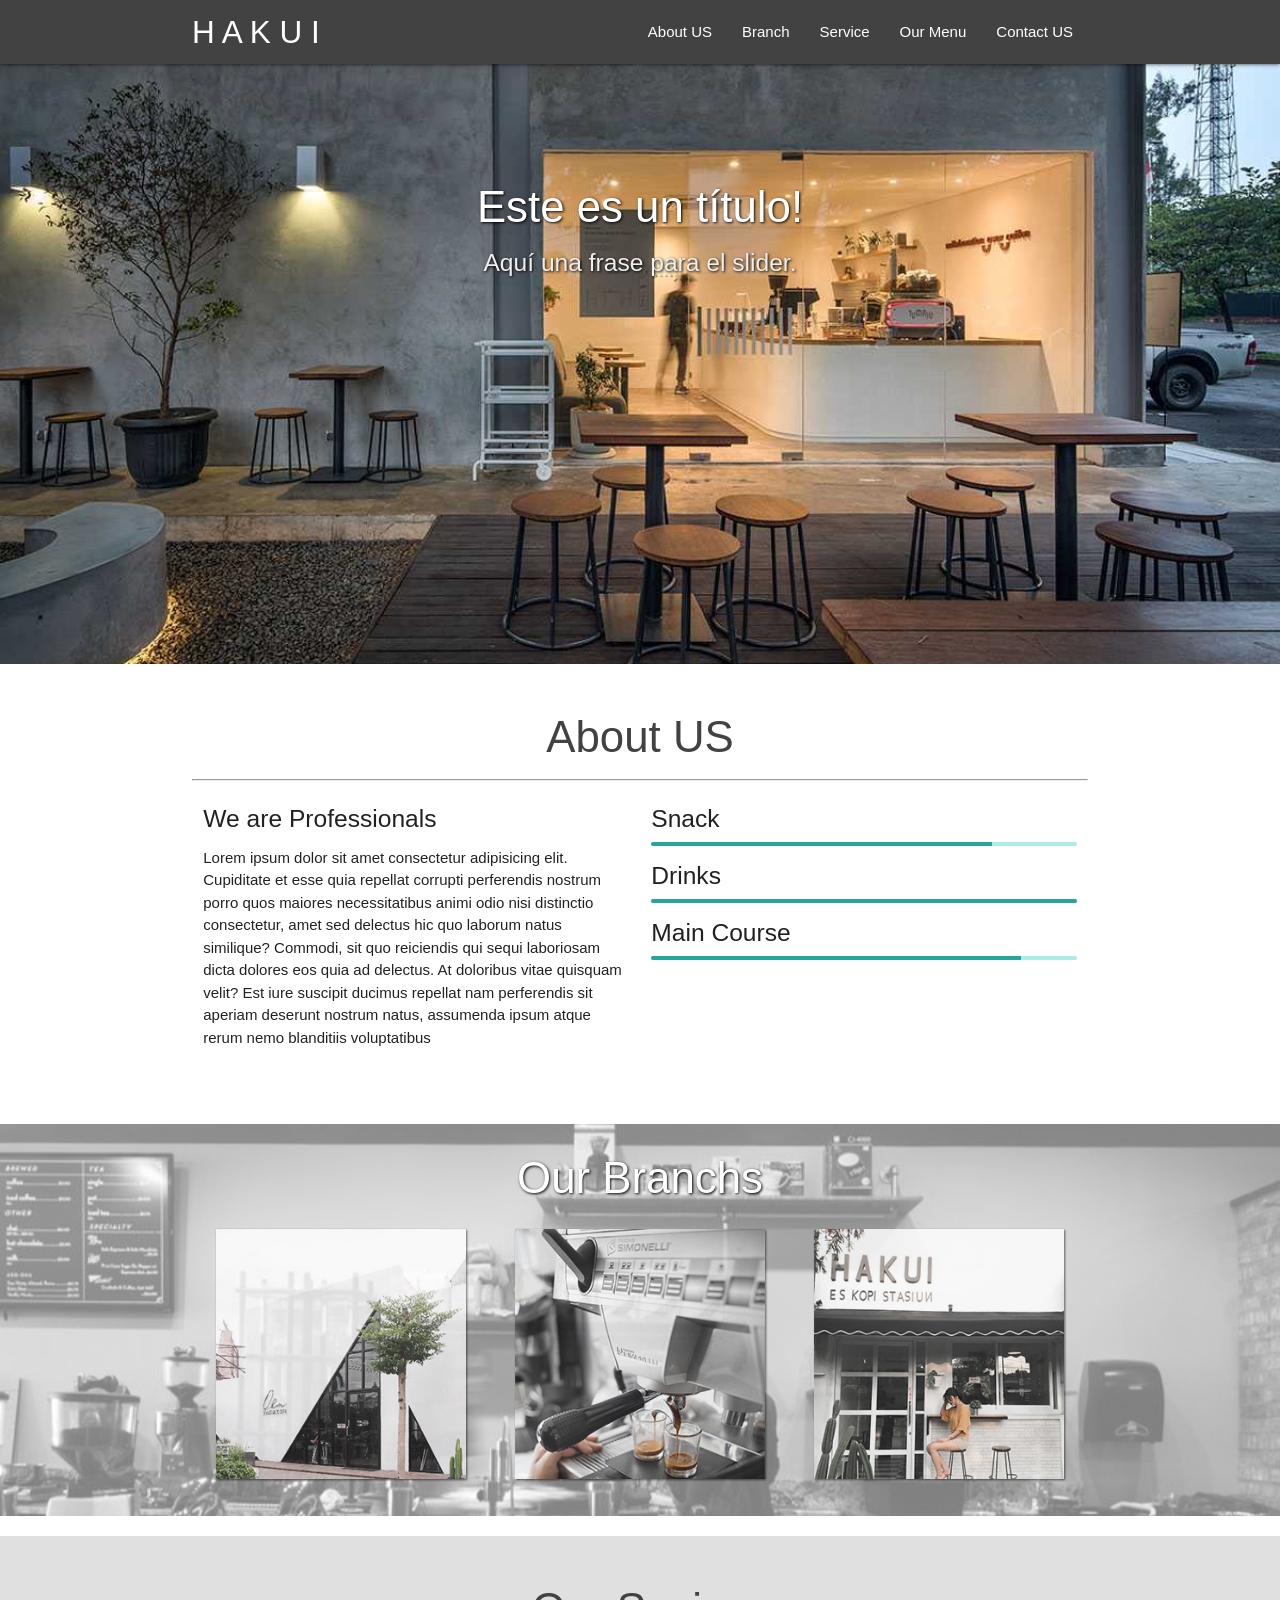
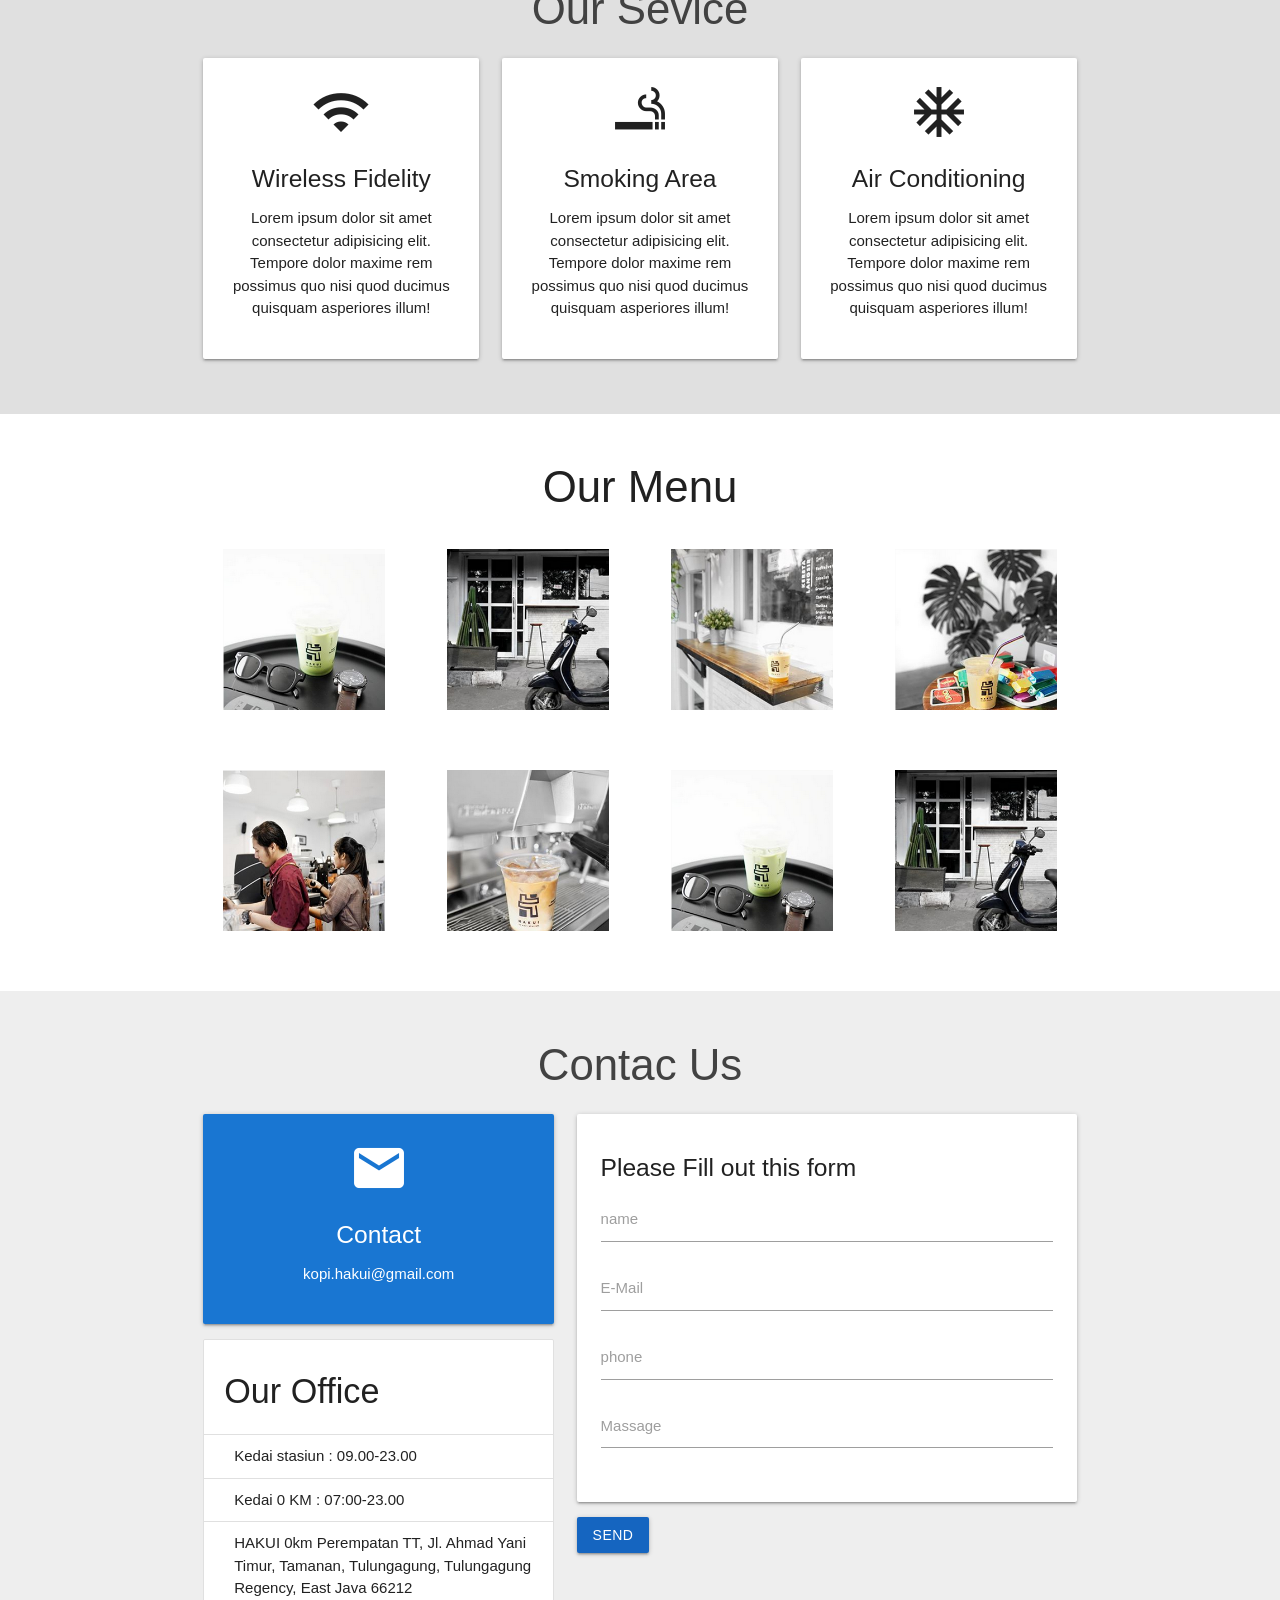
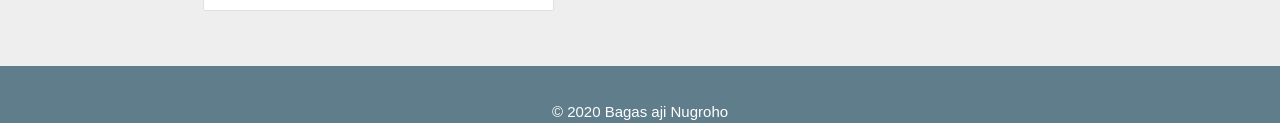
<file: index.html>
<!DOCTYPE html>
<html>

<head>

    <!--Import Google Icon Font-->
    <link href="https://fonts.googleapis.com/icon?family=Material+Icons" rel="stylesheet">
    <!--Import materialize.css-->
    <link type="text/css" rel="stylesheet" href="css/materialize.min.css" media="screen,projection" />
    <style>



    </style>
    <link rel="stylesheet" href="css/cssku.css">
    <!--Let browser know website is optimized for mobile-->
    <meta name="viewport" content="width=device-width, initial-scale=1.0" />
    <title>H A K U I</title>
</head>
<!-- navbar -->

<div class="navbar-fixed scrollspy" id="hm">
    <nav class=" grey darken-3">
        <div class="container">
            <div class="nav-wrapper">
                <a href="#hm" class="brand-logo">H A K U I</a>
                <a href="#" data-target="mobile-nav" class="sidenav-trigger"><i class="material-icons">menu</i></a>
                <ul class="right hide-on-med-and-down">
                    <li><a href="#about">About US</a></li>
                    <li><a href="#cl">Branch</a></li>
                    <li><a href="#service">Service</a></li>
                    <li><a href="#port">Our Menu</a></li>
                    <li><a href="#cont">Contact US</a></li>
                </ul>
            </div>
        </div>
    </nav>
</div>
<ul class="sidenav" id="mobile-nav">
    <li><a href="#about">About US</a></li>
    <li><a href="#cl">Branch</a></li>
    <li><a href="#service">Service</a></li>
    <li><a href="#port">Our Menu</a></li>
    <li><a href="#cont">Contact US</a></li>
</ul>

<!-- navbar e -->



<div class="slider">
    <ul class="slides">
        <li>
            <img src="img/back.jpg">
            <div class="caption center-align">
                <h3>Este es un título!</h3>
                <h5 class="light grey-text text-lighten-3">Aquí una frase para el slider.</h5>
            </div>
        </li>
        <li>
            <img src="img/back1.jpg">
            <div class="caption left-align">
                <h3>Este es un título!</h3>
                <h5 class="light grey-text text-lighten-3">Aquí una frase para el slider.</h5>
            </div>
        </li>
        <li>
            <img src="img/back2.jpg">
            <div class="caption left-align">
                <h3>Este es un título!</h3>
                <h5 class="light grey-text text-lighten-3">Aquí una frase para el slider.</h5>
            </div>
        </li>

    </ul>
</div>

<!-- about  -->
<section id="about" class="about scrollspy">
    <div class="container">
        <div class="row">
            <h3 class="center light grey-text text-darken-3">About US</h3>
            <hr>

            <div class="col m6 light">
                <h5>We are Professionals</h5>
                <p>Lorem ipsum dolor sit amet consectetur adipisicing elit. Cupiditate et esse quia repellat corrupti
                    perferendis nostrum porro quos maiores necessitatibus animi odio nisi distinctio consectetur, amet
                    sed
                    delectus hic quo laborum natus similique? Commodi, sit quo reiciendis qui sequi laboriosam dicta
                    dolores
                    eos quia ad delectus. At doloribus vitae quisquam velit? Est iure suscipit ducimus repellat nam
                    perferendis sit aperiam deserunt nostrum natus, assumenda ipsum atque rerum nemo blanditiis
                    voluptatibus
                </p>
            </div>
            <div class="col m6 light">
                <h5>Snack</h5>
                <div class="progress">
                    <div class="determinate" style="width: 80%;"></div>
                </div>
                <h5>Drinks</h5>
                <div class="progress">
                    <div class="determinate" style="width: 100%;"></div>
                </div>
                <h5>Main Course </h5>
                <div class="progress">
                    <div class="determinate" style="width: 87%;"></div>
                </div>
            </div>
        </div>
    </div>
</section>


<!-- client -->
<section class="cl scrollspy" id="cl">
    <div class="parallax-container">
        <div class="parallax"><img src="img/back3.jpg"></div>
        <div class="container clients">
            <h3 class=" center light white-text">Our Branchs</h3>
            <div class="row">
                <div class="col xl4 l6 m12 s12   center">
                    <img src="img/baranch1.jpg" alt="">
                </div>
                <div class="col xl4 l6 m12 s12 center">
                    <img src="img/branch3.jpg" alt="">
                </div>
                <div class="col xl4 l12 m12 s12 center">
                    <img src="img/baranch2.jpg" alt="">
                </div>
            </div>
        </div>
    </div>
</section>
<!-- client end -->

<!-- service -->
<section id="service" class="service grey lighten-2 scrollspy">
    <div class="container">
        <div class="row">
            <h3 class="light center grey-text text-darken-3">Our Sevice</h3>

            <div class="col xl4 l4 m6 s12">
                <div class="card-panel center">
                    <i class="material-icons medium">wifi</i>
                    <h5>Wireless Fidelity</h5>
                    <p>Lorem ipsum dolor sit amet consectetur adipisicing elit. Tempore dolor maxime rem possimus quo
                        nisi quod ducimus quisquam asperiores illum!</p>
                </div>
            </div>
            <div class="col xl4 l4 m6 s12">
                <div class="card-panel center">
                    <i class="material-icons medium">smoking_rooms</i>
                    <h5>Smoking Area</h5>
                    <p>Lorem ipsum dolor sit amet consectetur adipisicing elit. Tempore dolor maxime rem possimus quo
                        nisi quod ducimus quisquam asperiores illum!</p>
                </div>
            </div>
            <div class="col xl4 l4 m12 s12">
                <div class="card-panel center">
                    <i class="material-icons medium">ac_unit</i>
                    <h5>Air Conditioning</h5>
                    <p>Lorem ipsum dolor sit amet consectetur adipisicing elit. Tempore dolor maxime rem possimus quo
                        nisi quod ducimus quisquam asperiores illum!</p>
                </div>
            </div>
        </div>
    </div>
</section>
<!-- end service -->
<!-- port -->
<section id="port" class="port scrollspy">
    <div class="container">
        <h3 class="light center gray-text darken-3">Our Menu</h3>
        <div class="row">
            <div class="col l3 m6 s6">
                <img class="responsive-img materialboxed" src="img/port/1.PNG" alt="">
            </div>
            <div class="col l3 m6 s6">
                <img class="responsive-img materialboxed" src="img/port/2.PNG" alt="">
            </div>
            <div class="col l3 m6 s6">
                <img class="responsive-img materialboxed" src="img/port/3.PNG" alt="">
            </div>
            <div class="col l3 m6 s6">
                <img class="responsive-img materialboxed" src="img/port/4.PNG" alt="">
            </div>
        </div>
        <div class="row ">
            <div class="col l3 m6 s6">
                <img class="responsive-img materialboxed" src="img/port/5.PNG" alt="">
            </div>
            <div class="col l3 m6 s6">
                <img class="responsive-img materialboxed" src="img/port/6.PNG" alt="">
            </div>
            <div class="col l3 m6 s6">
                <img class="responsive-img materialboxed" src="img/port/1.PNG" alt="">
            </div>
            <div class="col l3 m6 s6">
                <img class="responsive-img materialboxed" src="img/port/2.PNG" alt="">
            </div>
        </div>
    </div>
</section>

<!-- port end -->
<!-- cont -->
<section id="cont" class="cont grey lighten-3 scrollspy">
    <div class="container ">
        <h3 class="light center grey-text text-darken-3">Contac Us</h3>
        <div class="row">
            <div class="col m5 s12">
                <div class="card-panel blue darken-2 center white-text">
                    <i class="material-icons medium ">email</i>
                    <h5>Contact</h5>
                    <p>kopi.hakui@gmail.com</p>
                </div>
                <ul class="collection with-header">
                    <li class="collection-header">
                        <h4>Our Office</h4>
                    </li>
                    <li class="collection-item">Kedai stasiun : 09.00-23.00
                    </li>
                    <li class="collection-item">Kedai 0 KM : 07:00-23.00 </li>
                    <li class="collection-item">HAKUI 0km Perempatan TT, Jl. Ahmad Yani Timur, Tamanan, Tulungagung,
                        Tulungagung Regency, East Java 66212</li>
                </ul>
            </div>
            <div class="col m7 s12">
                <form action="" method="get">
                    <div class="card-panel">
                        <h5>Please Fill out this form</h5>
                        <div class="input-field">
                            <input type="text" name="name" id="name" required>
                            <label for="name">name</label>
                        </div>
                        <div class="input-field">
                            <input type="email" name="email" id="email" class="validate" required>
                            <label for="email">E-Mail</label>
                        </div>
                        <div class="input-field">
                            <input type="text" name="phone" id="phone" required>
                            <label for="phone">phone</label>
                        </div>
                        <div class="input-field">
                            <textarea name="massage" id="massage" cols="10" class="materialize-textarea" rows="10"
                                required></textarea>
                            <label for="massage">Massage</label>
                        </div>
                    </div>
                    <button type="submit" class="btn blue darken-3">Send</button>
                </form>
            </div>
        </div>
    </div>
</section>

<!-- cont eend -->
<footer class="page-footer blue-grey center">

    <P>&copy; 2020 Bagas aji Nugroho</P>

</footer>

<!-- footer -->

<!-- end footer -->
<!--JavaScript at end of body for optimized loading-->
<script type="text/javascript" src="js/materialize.min.js"></script>
<script>
    const sidenav = document.querySelectorAll('.sidenav');
    M.Sidenav.init(sidenav);

    const slider = document.querySelectorAll('.slider');
    M.Slider.init(slider, {
        indicators: false,
        height: 600,
        transition: 1200,
        interval: 3000

    });

    const parallax = document.querySelectorAll('.parallax');
    M.Parallax.init(parallax);

    const ini1 = document.querySelectorAll('.materialboxed');
    M.Materialbox.init(ini1);

    const sc = document.querySelectorAll('.scrollspy');
    M.ScrollSpy.init(sc, {
        scrollOffset: 100

    });
</script>
</body>

</html>
</file>
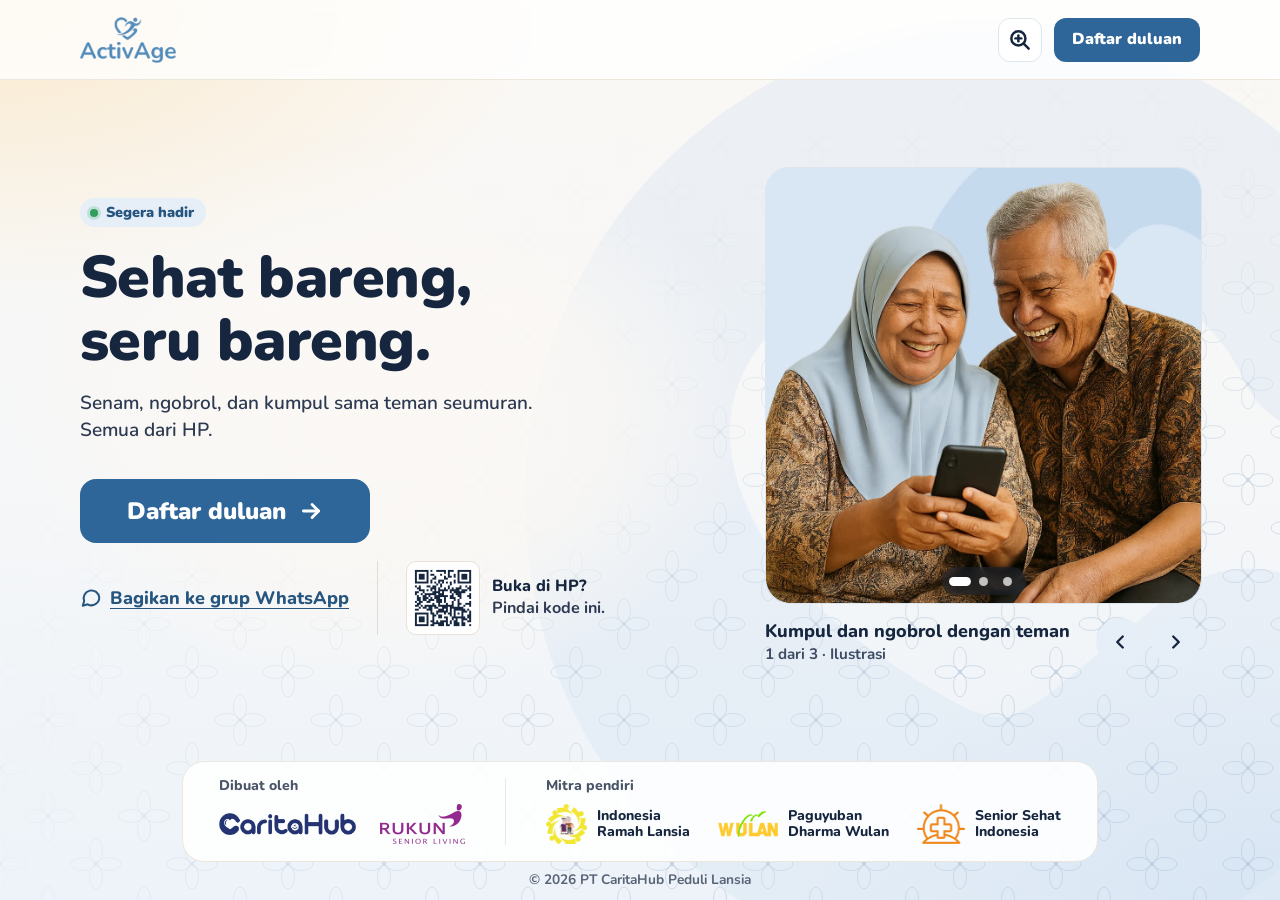
<file: activage/index.html>
<!doctype html>
<html lang="id">
<head>
<meta charset="utf-8">
<title>ActivAge · Segera Hadir</title>
<meta name="viewport" content="width=device-width, initial-scale=1, viewport-fit=cover">
<meta name="description" content="ActivAge: senam, ngobrol, dan kumpul sama teman seumuran. Semua dari HP. Daftar duluan, gratis.">
<meta name="theme-color" content="#FBF8F4">
<link rel="icon" type="image/png" href="assets/icon-256.png">
<link rel="apple-touch-icon" href="assets/icon-256.png">
<meta property="og:type" content="website">
<meta property="og:title" content="ActivAge · Sehat bareng, seru bareng">
<meta property="og:description" content="Senam, ngobrol, dan kumpul sama teman seumuran. Semua dari HP. Daftar duluan, gratis.">
<meta property="og:image" content="https://blackwolfinc.github.io/activage/assets/og.jpg">
<meta property="og:url" content="https://blackwolfinc.github.io/activage/">
<link rel="canonical" href="https://blackwolfinc.github.io/activage/">
<meta name="twitter:card" content="summary_large_image">

<link rel="preconnect" href="https://fonts.googleapis.com">
<link href="https://fonts.googleapis.com/css2?family=Nunito:wght@600;700;800;900&display=swap" rel="stylesheet">
<style>
body{margin:0;background:#FBF8F4}
a{color:#26557F}a:hover{color:#16263F}
a.cta:hover{background:#26557F;color:#FFFFFF}
a.share:hover{color:#16263F}
button.tool:hover,.car-btn:hover{background:#D9E7F5}
button:focus-visible,a:focus-visible{outline:3px solid #16263F;outline-offset:3px}
.sr-only{position:absolute;width:1px;height:1px;padding:0;margin:-1px;overflow:hidden;clip:rect(0,0,0,0);white-space:nowrap;border:0}
.screen{min-height:100vh;min-height:100svh}
/* background: morning light + soft CaritaHub C-heart shape behind the pictures */
.page-bg{position:relative;overflow:hidden;background:
  radial-gradient(60% 46% at 0% 0%, rgba(250,222,174,.55) 0%, rgba(250,222,174,0) 72%),
  radial-gradient(50% 40% at 100% 100%, rgba(207,224,242,.55) 0%, rgba(207,224,242,0) 75%),
  linear-gradient(180deg,#FBF8F4 0%,#F6F7F8 50%,#EDF3F9 100%)}
.bg-blob{position:absolute;z-index:0;pointer-events:none;background:url(assets/62fcccb9-bg-blob.svg) no-repeat center/contain;
  width:430px;aspect-ratio:883/934;right:-150px;top:-40px;opacity:.28}
.page-inner{position:relative;z-index:1}
.halo{position:relative;z-index:0}
.halo::before{content:"";position:absolute;z-index:-1;inset:-56px -72px;pointer-events:none;
  background:radial-gradient(closest-side,rgba(251,248,244,.94) 0%,rgba(251,248,244,.82) 55%,rgba(251,248,244,0) 100%)}
/* footer: one calm credits card; makers and founding partners always visible */
.foot{position:relative;padding:2px 0 8px}
.cred{display:flex;flex-direction:column;align-items:center;gap:8px;padding:9px 12px 10px;background:rgba(255,255,255,.92);border:1px solid #ECE6DC;border-radius:16px;}
.cr-g{display:flex;flex-direction:column;align-items:center;gap:5px;width:100%}
.cr-l{font-size:0.68em;line-height:1.2;font-weight:800;color:#4A5568;white-space:nowrap}
.cr-row{display:flex;justify-content:center;align-items:center;gap:32px;height:30px}
.cr-row img{display:block;width:auto}
.cr-div{display:none}
.cr-ps{display:flex;justify-content:center;gap:10px;width:100%}
.cr-p{flex:1 1 0;min-width:0;max-width:136px;display:flex;flex-direction:column;align-items:center;gap:4px;text-align:center}
.cr-lg{height:30px;display:flex;align-items:center;justify-content:center}
.cr-lg img{display:block}
.cr-n{font-size:0.68em;line-height:1.18;font-weight:800;color:#16263F;white-space:nowrap}
.lg-carita{height:16px}.lg-rukun{height:30px}.lg-irl{height:30px}.lg-wulan{height:21px}.lg-ssi{height:30px}
.foot-copy{display:none;margin:8px 0 0;text-align:center;font-size:0.72em;font-weight:700;color:#5A6478}
.t-h1{margin-top:0 !important}
.t-sub{margin-top:2px !important;line-height:1.35 !important}
.h-br{display:inline}
.trust2{margin:0;display:flex;align-items:center;gap:8px;font-size:0.92em;line-height:1.3;font-weight:800;color:#1B6E41}
.trust2 svg{flex:0 0 auto}
.helper,.trust{display:none !important}
.m-list{list-style:none;margin:2px 0 0;padding:0;display:flex;flex-direction:column;gap:5px}
.m-list li{display:flex;align-items:flex-start;gap:9px;font-size:0.88em;line-height:1.3;font-weight:700;color:#16263F}
.m-list svg{flex:0 0 auto;margin-top:0}
.sp-cta{margin-top:4px}
a.cta{min-height:58px !important}
button.tool.zoom{width:44px;height:44px;padding:0;border:1px solid #DDE6EF;border-radius:12px;background:#FFFFFF;color:#16263F;display:flex;align-items:center;justify-content:center;cursor:pointer;font:inherit}
button.tool.zoom:hover{background:#EEF3F8}
button.tool.zoom[aria-pressed="true"]{background:#2F6699;border-color:#2F6699;color:#FFFFFF}
.bg-kawung{position:absolute;inset:0;z-index:0;pointer-events:none;background:url(assets/41d9b964-kawung4.svg) repeat;background-size:96px;
  -webkit-mask-image:radial-gradient(130% 115% at 100% 100%,#000 0%,rgba(0,0,0,.8) 40%,transparent 85%);
  mask-image:radial-gradient(130% 115% at 100% 100%,#000 0%,rgba(0,0,0,.8) 40%,transparent 85%)}
.bg-par{position:absolute;inset:0;z-index:0;pointer-events:none;transition:transform .9s cubic-bezier(.22,.61,.36,1)}
@keyframes drift{from{transform:translate3d(0,0,0) rotate(0deg)}to{transform:translate3d(-16px,20px,0) rotate(-4deg)}}
.logo{height:36px;width:auto;display:block}
.nav{box-sizing:border-box;position:relative;z-index:2;display:flex;align-items:center;justify-content:space-between;gap:12px;min-height:64px;padding:10px 0}
.nav::before{content:"";position:absolute;z-index:-1;top:0;bottom:0;left:calc(50% - 50vw);right:calc(50% - 50vw);background:rgba(255,255,255,.78);border-bottom:1px solid #ECE6DC;-webkit-backdrop-filter:blur(6px);backdrop-filter:blur(6px)}
.nav-r{display:flex;align-items:center;gap:12px}
a.nav-cta{height:44px;padding:0 18px;box-sizing:border-box;align-items:center;border-radius:12px;background:#2F6699;color:#FFFFFF;font-size:0.84em;font-weight:900;text-decoration:none;white-space:nowrap}
a.nav-cta:hover{background:#26557F;color:#FFFFFF}
a.wa-btn{display:none;flex:0 0 auto;width:72px;min-height:58px;box-sizing:border-box;border-radius:16px;border:1.5px solid #BFE0CB;background:#F0F8F3;color:#147A43;flex-direction:column;align-items:center;justify-content:center;gap:3px;font-size:0.64em;line-height:1;font-weight:900;text-decoration:none}
a.wa-btn:hover{background:#E2F2E8;color:#0F5F34}
.soon{margin:0;align-self:flex-start;display:inline-flex;align-items:center;gap:8px;padding:5px 12px 5px 10px;border-radius:999px;background:#E6EFF8;color:#26557F;font-size:0.76em;line-height:1.3;font-weight:900}
.soon-dot{width:8px;height:8px;border-radius:50%;background:#2F9E5B;box-shadow:0 0 0 3px rgba(47,158,91,.2);animation:soonpulse 2.4s ease-in-out infinite}
@keyframes soonpulse{0%,100%{box-shadow:0 0 0 3px rgba(47,158,91,.2)}50%{box-shadow:0 0 0 6px rgba(47,158,91,.06)}}
.desk-only{display:none !important}

/* hero layout */
.ill{flex:1 1 100%;order:-1;margin-bottom:6px}
.cta{flex:1 1 100%}
.helper{flex:1 1 100%}

/* carousel */
.car-stage{position:relative;width:100%;aspect-ratio:2.2/1;border-radius:20px;overflow:hidden;background:#D9E7F5;touch-action:pan-y;border:1px solid #DDE6EF;transition:transform .45s cubic-bezier(.22,.61,.36,1);will-change:transform}
.slide{position:absolute;inset:0;margin:0;opacity:0;visibility:hidden;transition:opacity .8s ease,visibility 0s linear .8s}
.slide.on{opacity:1;visibility:visible;transition:opacity .8s ease,visibility 0s linear 0s}
.slide img{display:block;width:100%;height:100%;object-fit:cover}
.slide .ill-desk{display:none}
.car-chip{position:absolute;left:10px;top:10px;padding:0 8px;border-radius:999px;background:rgba(255,255,255,.88);font-size:0.62em;line-height:1.75;font-weight:800;color:#3F4B63}
.car-dots{position:absolute;left:0;right:0;bottom:0;display:flex;justify-content:center}
.dot{width:28px;height:28px;padding:0;border:0;background:transparent;display:flex;align-items:center;justify-content:center;cursor:pointer}
.dot span{display:block;width:9px;height:9px;border-radius:5px;background:rgba(255,255,255,.92);box-shadow:0 0 0 1.5px rgba(22,38,63,.45);transition:width .3s ease}
.dot.on span{width:22px;background:#2F6699;box-shadow:0 0 0 2px #FFFFFF}
.car-bar{display:none}
.car-btn{width:48px;height:48px;padding:0;border-radius:50%;border:0;background:#E6EFF8;color:#16263F;display:flex;align-items:center;justify-content:center;cursor:pointer}

@container page (min-width: 900px){
  .logo{height:46px}
  .nav{min-height:80px;padding:14px 0}
  .bg-blob{width:min(70vw,1000px);right:-11%;top:3%;opacity:.3}
  .desk-only{display:flex !important}
  .ill{flex:2 1 400px;order:2;margin-bottom:0;display:flex;flex-direction:column;align-items:flex-end}
  .car{width:100%;max-width:480px}
  .car-stage{aspect-ratio:1/1;border-radius:24px}
  .slide .ill-desk{display:block}
  .slide .ill-phone{display:none}
  .car-chip{display:none}
  .car-dots{bottom:8px}
  .car-bar{display:flex;align-items:center;justify-content:space-between;gap:16px;margin-top:14px}
  .cta{flex:0 0 auto;min-width:290px}
  .helper{flex:1 1 11em}
  .sp-cta{margin-top:12px}
  .sp-share{margin-top:0}
  .t-h1,.t-sub{margin-top:0 !important}
  .t-sub{line-height:1.45 !important}
  .h-br{display:inline}
  .trust2{font-size:1em}
  button.tool.zoom{width:44px;height:44px}
  a.cta{min-height:64px !important}
  .foot{padding:6px 0 10px}
  .cred{display:flex;flex-direction:row;align-items:center;justify-content:center;gap:40px;width:fit-content;margin:0 auto;padding:16px 36px;border:1px solid #ECE6DC;border-radius:22px;background:rgba(255,255,255,.9);}
  .cr-g{display:flex;flex-direction:column;align-items:flex-start;gap:8px;width:auto}
  .cr-l{font-size:0.74em;line-height:1.2}
  .cr-row{display:flex;justify-content:flex-start;gap:24px;height:42px}
  .cr-div{display:block;width:1px;align-self:stretch;background:#ECE6DC}
  .cr-ps{display:flex;justify-content:flex-start;gap:28px;width:auto;min-height:42px;align-items:center}
  .cr-p{flex:0 0 auto;max-width:none;flex-direction:row;align-items:center;gap:10px;text-align:left}
  .cr-lg{height:42px}
  .cr-n{font-size:0.74em}
  .lg-carita{height:22px}.lg-rukun{height:40px}.lg-irl{height:40px}.lg-wulan{height:26px}.lg-ssi{height:40px}
  .foot-copy{display:block}
  .helper{display:block !important}
  .trust{display:flex !important}
  .m-list{display:none}

}
@container page (max-width: 375px){ .car-stage{aspect-ratio:2.45/1} .cr-n{font-size:0.66em} .lg-carita{height:15px}.lg-rukun{height:28px}.lg-irl{height:28px}.lg-wulan{height:20px}.lg-ssi{height:28px} .m-list li{font-size:0.84em} .logo{height:30px} }
@media (max-height: 690px){ .car-stage{aspect-ratio:3.2/1} .cred{gap:6px;padding:7px 12px 8px} .cr-row,.cr-lg{height:26px} .cr-lg img{max-height:26px} }
@media (max-height: 600px){ .ill{display:none} main.main{padding:0 !important} a.cta{min-height:56px !important} .sp-share{display:none !important} }
/* motion: short, soft, one easing everywhere */
@keyframes rise{from{opacity:0;transform:translateY(14px)}to{opacity:1;transform:none}}
@keyframes fade{from{opacity:0}to{opacity:1}}
@keyframes settle{from{opacity:0;transform:translateY(10px) scale(.985)}to{opacity:1;transform:none}}
@keyframes kb{from{transform:scale(1.07)}to{transform:scale(1)}}
@keyframes progress{from{transform:scaleX(0)}to{transform:scaleX(1)}}
@keyframes capin{from{opacity:0;transform:translateY(6px)}to{opacity:1;transform:none}}
.rise{animation:rise .7s cubic-bezier(.22,.61,.36,1) both}
.fade{animation:fade .8s ease both}
.r1{animation-delay:.05s}.r2{animation-delay:.12s}.r3{animation-delay:.19s}.r4{animation-delay:.26s}.r5{animation-delay:.33s}.r6{animation-delay:.4s}.r7{animation-delay:.47s}
.car{animation:settle .9s cubic-bezier(.22,.61,.36,1) .15s both}
.dot span{position:relative;overflow:hidden}
.dot.on span{background:rgba(47,102,153,.35)}
.dot.on span::after{content:"";position:absolute;inset:0;border-radius:inherit;background:#2F6699;transform-origin:left center;transform:scaleX(1)}
.car.auto .dot.on span::after{animation:progress 4s linear both}
.cap{display:none}
.cap.on{display:flex;flex-direction:column;gap:2px;animation:capin .5s cubic-bezier(.22,.61,.36,1) both}
a.cta{transition:background-color .25s ease,transform .25s cubic-bezier(.22,.61,.36,1),box-shadow .25s ease}
a.cta svg{transition:transform .25s cubic-bezier(.22,.61,.36,1)}
a.cta:hover{background:#26557F}
a.cta:active{transform:translateY(0) scale(.99);box-shadow:none}
button.tool,.car-btn{transition:background-color .2s ease,transform .15s ease}
button.tool:active,.car-btn:active,.dot:active{transform:scale(.95)}
a.share{transition:color .2s ease,text-underline-offset .2s ease}
a.share:hover{text-underline-offset:6px}
/* carousel dots sit in a small dark pill so they stay readable over photos and app screens */
.car-dots{left:50%;right:auto;bottom:8px;transform:translateX(-50%);padding:0 6px;border-radius:999px;background:rgba(22,38,63,.4);-webkit-backdrop-filter:blur(6px);backdrop-filter:blur(6px)}
.dot{width:24px}
.dot span{background:rgba(255,255,255,.72) !important;box-shadow:none !important}
.dot.on span{background:rgba(255,255,255,.38) !important}
.dot.on span::after{background:#FFFFFF}
/* taller phones: bigger photo frame using the square photos */
@media (min-height: 700px){ @container page (max-width: 899px){
  .car-stage{aspect-ratio:1.8/1}
  .slide .ill-desk{display:block;object-position:50% 32%}
  .slide .ill-phone{display:none}
  .slide[data-k="modul"] .ill-desk{display:none}
  .slide[data-k="modul"] .ill-phone{display:block;object-fit:contain}
} }
@media (min-height: 700px) and (max-height: 779px){ @container page (max-width: 375px){ .car-stage{aspect-ratio:1.85/1} } }
@media (max-height: 699px){ @container page (max-width: 899px){ .car-stage{aspect-ratio:2.6/1} .slide[data-k="modul"] .ill-phone{object-fit:contain} } }
@media (min-height: 780px){ @container page (max-width: 899px){
  .car-stage{aspect-ratio:1.45/1}
  .slide .ill-desk{display:block;object-position:50% 32%}
  .slide .ill-phone{display:none}
} }
@media (min-height: 840px){ @container page (max-width: 899px){ .car-stage{aspect-ratio:1.2/1} } }
@media (min-height: 900px){ @container page (max-width: 899px){ .car-stage{aspect-ratio:1.15/1} } }
@media (min-height: 780px){ @container page (max-width: 899px){ .slide[data-k="modul"] .ill-desk{display:block;object-position:50% 54%} .slide[data-k="modul"] .ill-phone{display:none} } }
/* tablets in portrait: keep the photo from pushing the page past one screen */
@container page (max-width: 899px){ .car-stage{max-height:38vh;max-height:38svh} }
/* phone spacing scale: 16 / 16 / 8 / 16 / 10 */
@container page (max-width: 899px){
  main.main{padding:14px 0 12px !important}
  .ill{margin-bottom:10px !important}
  .halo{gap:0 !important}
  .t-sub{margin-top:8px !important}
  .sp-cta{margin-top:16px !important;padding-top:0 !important}
  .sp-share{margin-top:10px}
}
/* ===== phone layout: headline first, photo card with its own caption, buttons pinned to the bottom ===== */
@container page (max-width: 899px){
  .bg-kawung,.bg-par{display:none}
  .page-inner{padding:0 !important}
  .nav{padding:10px 20px}
  main.main{flex-direction:column !important;flex-wrap:nowrap !important;align-items:stretch !important;align-content:stretch !important;gap:0 !important;padding:0 0 calc(98px + env(safe-area-inset-bottom)) !important;box-sizing:border-box;min-height:calc(100vh - 64px);min-height:calc(100svh - 64px)}
  .halo{order:1;flex:0 0 auto !important;width:100%;box-sizing:border-box;padding:22px 20px 0;z-index:auto !important}
  .halo::before{display:none}
  .soon{margin-bottom:12px}
  .t-h1{font-size:2.2em !important;line-height:1.04 !important}
  .t-sub{margin-top:10px !important;font-size:1em !important;line-height:1.4 !important}
  .ill{order:2;flex:1 1 auto;width:100%;display:flex;flex-direction:column;min-height:0;margin:18px 0 0 !important}
  .car{flex:1 1 auto;display:flex;flex-direction:column;padding:0 20px;box-sizing:border-box}
  .car-stage{flex:1 1 auto;aspect-ratio:auto !important;min-height:170px;max-height:calc((100cqw - 40px) * 1.3) !important;border:0 !important;border-radius:24px !important;box-shadow:0 1px 2px rgba(22,38,63,.06),0 22px 36px -24px rgba(22,38,63,.55)}
  .slide .ill-desk{display:block !important;object-position:50% 30%}
  .slide .ill-phone{display:none !important}
  .slide[data-k="masuk"] .ill-desk{object-position:50% 35%}
  .slide[data-k="modul"] .ill-desk{object-position:50% 50%}
  .car-chip,.car-dots{display:none !important}
  .car-bar{display:grid;grid-template-columns:1fr auto;align-items:center;column-gap:12px;row-gap:0;margin-top:12px}
  .car-bar > div:first-child,.car-bar .cap.on{display:contents}
  .car-bar .cap.on p:first-child{grid-column:1 / -1;grid-row:1;font-size:0.92em !important}
  .car-bar .cap.on p:last-child{grid-column:1;grid-row:2;font-size:0.76em !important}
  .car-bar > div:last-child{grid-column:2;grid-row:2}
  .car-btn{width:44px;height:44px}
  .sp-cta{position:fixed;left:0;right:0;bottom:0;z-index:20;margin:0 !important;padding:12px 20px calc(12px + env(safe-area-inset-bottom)) !important;display:flex !important;flex-wrap:nowrap !important;align-items:stretch !important;gap:10px !important;background:rgba(255,255,255,.95);-webkit-backdrop-filter:blur(10px);backdrop-filter:blur(10px);border-top:1px solid #ECE6DC;box-shadow:0 -10px 24px -18px rgba(22,38,63,.35)}
  a.cta{flex:1 1 auto !important;min-width:0;min-height:58px !important;padding:0 14px !important;gap:8px !important;font-size:1.15em !important;white-space:nowrap}
  .page-bg:has(button.zoom[aria-pressed="true"]) a.cta svg{display:none}
  a.wa-btn{display:flex}
  .sp-share{display:none !important}
  footer.foot{background:#F6F3EE;border-top:1px solid #EFE9E0;padding:32px 20px calc(124px + env(safe-area-inset-bottom))}
  .cred{border:0 !important;border-radius:0 !important;background:transparent !important;padding:0 !important;margin:0 !important;gap:24px !important}
  .cr-g{gap:12px}
  .cr-l{font-size:0.72em;color:#5A6478;letter-spacing:.02em}
  .cr-row{height:36px;gap:40px}
  .cr-div{display:block;width:56px;height:1px;background:#E2DCD2}
  .cr-ps{gap:8px}
  .cr-p{max-width:none;gap:8px}
  .cr-lg{height:38px}
  .cr-lg img{max-height:none}
  .cr-n{font-size:0.7em;line-height:1.25}
  .lg-carita{height:19px}.lg-rukun{height:36px}.lg-irl{height:38px}.lg-wulan{height:26px}.lg-ssi{height:38px}
  .foot-copy{display:block;margin:28px 0 0;font-size:0.66em;color:#6B7385}
}
@media (max-height: 600px){ @container page (max-width: 899px){ .car-bar{display:none} .t-h1{font-size:2em !important} .halo{padding-top:16px} .ill{margin-top:14px !important} .slide[data-k="modul"] .ill-desk{object-position:50% 45%} } }
@container page (min-width: 600px) and (max-width: 899px){ .nav,.halo,.car,footer.foot{padding-left:40px;padding-right:40px} .sp-cta{padding-left:40px !important;padding-right:40px !important;justify-content:center} a.cta{max-width:440px} .car-stage{max-height:none !important} }
@media (min-height: 780px) and (max-aspect-ratio: 5/8){ @container page (max-width: 899px){ .slide[data-k="masuk"] .ill-desk,.slide[data-k="modul"] .ill-desk{display:none !important} .slide[data-k="masuk"] .ill-phone,.slide[data-k="modul"] .ill-phone{display:block !important;object-fit:cover;object-position:50% 40%;height:100%} } }
/* ===== desktop: picture sized from screen height (laptops 1366x657 etc.), bigger layout on large screens ===== */
@container page (min-width: 900px){ .soon{margin-bottom:2px} .car{max-width:min(480px, calc(100vh - 300px));max-width:min(480px, calc(100svh - 300px))} }
@media (max-height: 760px){ @container page (min-width: 900px){
  .nav{min-height:68px;padding:10px 0} .logo{height:40px}
  .car-stage{aspect-ratio:1/1 !important}
  .car{max-width:min(480px, calc(100vh - 290px));max-width:min(480px, calc(100svh - 290px))}
  .car-bar{margin-top:10px}
  .t-h1{font-size:clamp(1.9em, 7.2vh, 3.6em) !important}
  .foot{padding:2px 0 8px}
  .cred{gap:32px;padding:10px 28px}
  .cr-g{gap:5px}
  .cr-row,.cr-lg{height:34px} .cr-ps{min-height:34px} .cr-lg img{max-height:none}
  .lg-carita{height:18px}.lg-rukun{height:33px}.lg-irl{height:33px}.lg-wulan{height:22px}.lg-ssi{height:33px}
  .foot-copy{margin-top:6px}
} }
@media (min-width: 1600px) and (min-height: 940px){
  .screen.page-bg{font-size:22px !important}
  .page-bg:has(button.zoom[aria-pressed="true"]){font-size:26px !important}
  @container page (min-width: 900px){
    .page-inner{max-width:1380px !important}
    .nav{min-height:88px} .logo{height:52px}
    .car{max-width:min(580px, calc(100vh - 340px));max-width:min(580px, calc(100svh - 340px))}
    .cr-row,.cr-lg{height:48px} .cr-ps{min-height:48px}
    .lg-carita{height:25px}.lg-rukun{height:46px}.lg-irl{height:46px}.lg-wulan{height:30px}.lg-ssi{height:46px}
  }
}
@media (prefers-reduced-motion: reduce){
  *,*::before,*::after{animation:none !important;transition:none !important}
}
</style>

</head>
<body>
<div class="screen page-bg" style="box-sizing: border-box; color: #16263F; font-family: 'Nunito', 'Trebuchet MS', sans-serif; font-size: 19px; line-height: 1.45; -webkit-font-smoothing: antialiased; overflow-x: hidden; container-type: inline-size; container-name: page">
<div class="bg-kawung" aria-hidden="true"></div>
<div class="bg-par" aria-hidden="true" style="transform: none"><div class="bg-blob"></div></div>
<div class="screen page-inner" style="width: 100%; max-width: 1200px; margin: 0 auto; padding: 0 clamp(16px, 4vw, 40px); box-sizing: border-box; display: flex; flex-direction: column">

<header class="fade nav">
<img class="logo" src="assets/86909cd8-aa-logo.png" alt="ActivAge">
<div class="nav-r">
<button type="button" class="tool zoom" data-act="zoom" aria-label="Perbesar tulisan" title="Perbesar tulisan" aria-pressed="false"><svg width="26" height="26" viewBox="0 0 24 24" fill="none" stroke="currentColor" stroke-width="2.3" stroke-linecap="round" stroke-linejoin="round" aria-hidden="true"><circle cx="10.5" cy="10.5" r="6.5"></circle><path d="M20 20l-4.6-4.6"></path><path d="M7.8 10.5h5.4"></path><path d="M10.5 7.8v5.4" style="display: inline"></path></svg></button>
<a class="nav-cta desk-only" href="https://forms.gle/449rCyKra1cLAnSx8" target="_blank" rel="noopener">Daftar duluan<span class="sr-only"> (membuka formulir di halaman baru)</span></a>
</div>
</header>

<main class="main" aria-labelledby="judul" style="flex: 1 0 auto; display: flex; flex-wrap: wrap; align-items: center; align-content: center; gap: 6px 72px; padding: 4px 0 6px">

<div class="ill">
<div class="car auto" role="region" aria-roledescription="carousel" aria-label="Gambar ActivAge">
<div class="car-stage">
<figure class="slide on" aria-hidden="false" aria-roledescription="slide" aria-label="1 dari 3"><img class="ill-desk" src="assets/edc68ad7-1-hp-panel.webp" alt="Ilustrasi: seorang ibu berkerudung memegang HP dan seorang bapak berbatik tertawa di sebelahnya"><img class="ill-phone" src="assets/6aba9134-1-hp-band.webp" alt="Ilustrasi: seorang ibu berkerudung dan seorang bapak berbatik tertawa bersama"><span class="car-chip">Ilustrasi</span></figure>
<figure class="slide" data-k="masuk" aria-hidden="true" aria-roledescription="slide" aria-label="2 dari 3"><img class="ill-desk" src="assets/7bfbb443-2-masuk-panel.webp" alt="Tampilan aplikasi ActivAge: halaman pembuka dengan tombol Masuk dan Daftar, dan halaman masuk dengan nomor WhatsApp"><img class="ill-phone" src="assets/f65cd2b0-2-masuk-portrait.webp" alt="Tampilan aplikasi ActivAge: halaman pembuka dan halaman masuk dengan nomor WhatsApp"><span class="car-chip">Tampilan aplikasi</span></figure>
<figure class="slide" data-k="modul" aria-hidden="true" aria-roledescription="slide" aria-label="3 dari 3"><img class="ill-desk" src="assets/7dbaa26d-4-modul-panel.webp" alt="Isi aplikasi ActivAge: Kelas, Grup, Acara, Sehat, Minat dan Hobi, Belajar, Permainan, dan Sapa Pagi"><img class="ill-phone" src="assets/eb0a2cfa-4-modul-portrait.webp" alt="Isi aplikasi ActivAge: Kelas, Grup, Acara, Sehat, Minat dan Hobi, Belajar, Permainan, dan Sapa Pagi"></figure>
<div class="car-dots">
<button type="button" class="dot on" data-act="go:0" aria-label="Gambar 1 dari 3" aria-current="true"><span></span></button>
<button type="button" class="dot" data-act="go:1" aria-label="Gambar 2 dari 3" aria-current="false"><span></span></button>
<button type="button" class="dot" data-act="go:2" aria-label="Gambar 3 dari 3" aria-current="false"><span></span></button>
</div>
</div>
<div class="car-bar">
<div style="min-width: 0" aria-live="off">
<div class="cap on"><p style="margin: 0; font-size: 0.95em; line-height: 1.3; font-weight: 800; color: #16263F">Kumpul dan ngobrol dengan teman</p><p style="margin: 0; font-size: 0.8em; line-height: 1.3; font-weight: 700; color: #3F4B63">1 dari 3 · Ilustrasi</p></div>
<div class="cap"><p style="margin: 0; font-size: 0.95em; line-height: 1.3; font-weight: 800; color: #16263F">Masuk dengan nomor WhatsApp</p><p style="margin: 0; font-size: 0.8em; line-height: 1.3; font-weight: 700; color: #3F4B63">2 dari 3 · Tampilan aplikasi</p></div>
<div class="cap"><p style="margin: 0; font-size: 0.95em; line-height: 1.3; font-weight: 800; color: #16263F">Kelas, grup, acara, dan lainnya</p><p style="margin: 0; font-size: 0.8em; line-height: 1.3; font-weight: 700; color: #3F4B63">3 dari 3 · Isi aplikasi</p></div>
</div>
<div style="display: flex; gap: 8px; flex: 0 0 auto">
<button type="button" class="car-btn" data-act="prev" aria-label="Gambar sebelumnya"><svg width="22" height="22" viewBox="0 0 24 24" fill="none" stroke="currentColor" stroke-width="2.6" stroke-linecap="round" stroke-linejoin="round" aria-hidden="true"><path d="M15 6l-6 6 6 6"></path></svg></button>
<button type="button" class="car-btn" data-act="next" aria-label="Gambar berikutnya"><svg width="22" height="22" viewBox="0 0 24 24" fill="none" stroke="currentColor" stroke-width="2.6" stroke-linecap="round" stroke-linejoin="round" aria-hidden="true"><path d="M9 6l6 6-6 6"></path></svg></button>
</div>
</div>
</div>
</div>

<div class="halo" style="flex: 3 1 560px; min-width: 0; display: flex; flex-direction: column; gap: clamp(7px, 1.4vw, 18px)">
<p class="rise r1 soon"><span class="soon-dot" aria-hidden="true"></span>Segera hadir</p>
<h1 id="judul" class="rise r1 t-h1" style="margin: 0; font-size: clamp(1.9em, 4.6vw, 3.6em); line-height: 1.06; font-weight: 900; letter-spacing: -0.01em; text-wrap: balance; color: #16263F">Sehat bareng,<br class="h-br"> seru bareng.</h1>
<p class="rise r3 t-sub" style="margin: 0; font-size: clamp(1em, 1.35vw, 1.18em); line-height: 1.45; font-weight: 600; color: #2E3A52; max-width: 30em; text-wrap: pretty">Senam, ngobrol, dan kumpul sama teman&#160;seumuran. Semua dari&#160;HP.</p>

<div class="rise r4 sp-cta" style="display: flex; flex-wrap: wrap; align-items: center; gap: 8px 22px; padding-top: 4px">
<a class="cta" href="https://forms.gle/449rCyKra1cLAnSx8" target="_blank" rel="noopener" style="min-height: 64px; padding: 0 28px; box-sizing: border-box; display: flex; align-items: center; justify-content: center; gap: 12px; border-radius: 16px; background: #2F6699; color: #FFFFFF; font-size: 1.25em; font-weight: 900; text-decoration: none">Daftar duluan<svg width="26" height="26" viewBox="0 0 24 24" fill="none" stroke="currentColor" stroke-width="2.6" stroke-linecap="round" stroke-linejoin="round" aria-hidden="true"><path d="M5 12h14"></path><path d="M13 6l6 6-6 6"></path></svg><span class="sr-only">(membuka formulir di halaman baru)</span></a>
<a class="wa-btn" href="https://wa.me/?text=Salam%20sehat%2C%20Bapak%20dan%20Ibu.%20Ada%20aplikasi%20baru%20namanya%20ActivAge%2C%20dari%20CaritaHub%20bersama%20Rukun%20Senior%20Living.%20Bisa%20senam%2C%20ngobrol%2C%20dan%20kumpul%20sama%20teman%20seumuran%2C%20semua%20dari%20HP.%20Daftar%20duluan%20di%20sini%3A%20https%3A%2F%2Fblackwolfinc.github.io%2Factivage%2F" target="_blank" rel="noopener" title="Bagikan ke grup WhatsApp"><svg width="24" height="24" viewBox="0 0 24 24" fill="none" stroke="currentColor" stroke-width="2.3" stroke-linecap="round" stroke-linejoin="round" aria-hidden="true"><path d="M21 11.5a8.5 8.5 0 0 1-12.6 7.4L3 20.5l1.6-5.2A8.5 8.5 0 1 1 21 11.5z"></path></svg>Bagikan<span class="sr-only"> ke grup WhatsApp (membuka WhatsApp)</span></a>
</div>


<div class="rise r6 sp-share" style="display: flex; flex-wrap: wrap; align-items: center; gap: 8px 28px">
<a class="share" href="https://wa.me/?text=Salam%20sehat%2C%20Bapak%20dan%20Ibu.%20Ada%20aplikasi%20baru%20namanya%20ActivAge%2C%20dari%20CaritaHub%20bersama%20Rukun%20Senior%20Living.%20Bisa%20senam%2C%20ngobrol%2C%20dan%20kumpul%20sama%20teman%20seumuran%2C%20semua%20dari%20HP.%20Daftar%20duluan%20di%20sini%3A%20https%3A%2F%2Fblackwolfinc.github.io%2Factivage%2F" target="_blank" rel="noopener" style="min-height: 36px; display: flex; align-items: center; gap: 8px; font-size: 0.95em; font-weight: 800; color: #26557F; text-decoration: underline; text-underline-offset: 4px"><svg width="22" height="22" viewBox="0 0 24 24" fill="none" stroke="currentColor" stroke-width="2.2" stroke-linecap="round" stroke-linejoin="round" aria-hidden="true"><path d="M21 11.5a8.5 8.5 0 0 1-12.6 7.4L3 20.5l1.6-5.2A8.5 8.5 0 1 1 21 11.5z"></path></svg>Bagikan ke grup WhatsApp<span class="sr-only">(membuka WhatsApp)</span></a>
<div class="desk-only" style="align-items: center; gap: 12px; padding-left: 28px; border-left: 1px solid #E2DCD2">
<img src="assets/32b2dada-qr-daftar.png" alt="Kode QR menuju formulir pendaftaran ActivAge" style="width: 64px; height: 64px; display: block; padding: 4px; background: #FFFFFF; border-radius: 10px; border: 1px solid #E7E1D8">
<span style="font-size: 0.85em; line-height: 1.35; font-weight: 700; color: #2E3A52"><span style="font-weight: 800; color: #16263F">Buka di HP?</span><br>Pindai kode ini.</span>
</div>
</div>
</div>
</main>

<footer class="fade r7 foot">
<div class="cred">
<div class="cr-g mk">
<span class="cr-l">Dibuat oleh</span>
<div class="cr-row">
<img class="lg-carita" src="assets/be1fde4f-aa-caritahub.png" alt="CaritaHub">
<img class="lg-rukun" src="assets/93962eef-aa-rukun.png" alt="Rukun Senior Living">
</div>
</div>
<span class="cr-div" aria-hidden="true"></span>
<div class="cr-g">
<span class="cr-l">Mitra pendiri</span>
<div class="cr-ps">
<span class="cr-p"><span class="cr-lg"><img class="lg-irl" src="assets/c42e2802-aa-irl.png" alt=""></span><span class="cr-n">Indonesia<br>Ramah Lansia</span></span>
<span class="cr-p"><span class="cr-lg"><img class="lg-wulan" src="assets/a8cc0b1a-aa-wulan.png" alt=""></span><span class="cr-n">Paguyuban<br>Dharma Wulan</span></span>
<span class="cr-p"><span class="cr-lg"><img class="lg-ssi" src="assets/1a48fd32-aa-ssi.png" alt=""></span><span class="cr-n">Senior Sehat<br>Indonesia</span></span>
</div>
</div>
</div>
<p class="foot-copy">© 2026 PT CaritaHub Peduli Lansia</p>
</footer>

</div>
</div>
<script src="app.js" defer></script>
</body>
</html>
</file>
<file: css/cssku.css>
.slider h3,
.slider h5,
.clients h3 {
    text-shadow: 1px 1px 3px black;
}

.parallax-container {
    height: 20%;

}

.parallax img {
    filter: grayscale(1);
    opacity: 0.5 !important;
}

.clients img {

    max-width: 250px;
    filter: drop-shadow(1px 1px 1px rgba(0, 0, 0, 0.7));
    margin: 10px;
    opacity: 80%;

}

section {
    padding: 20px 0px;

}

.port img {

    padding: 10%;
}
</file>
